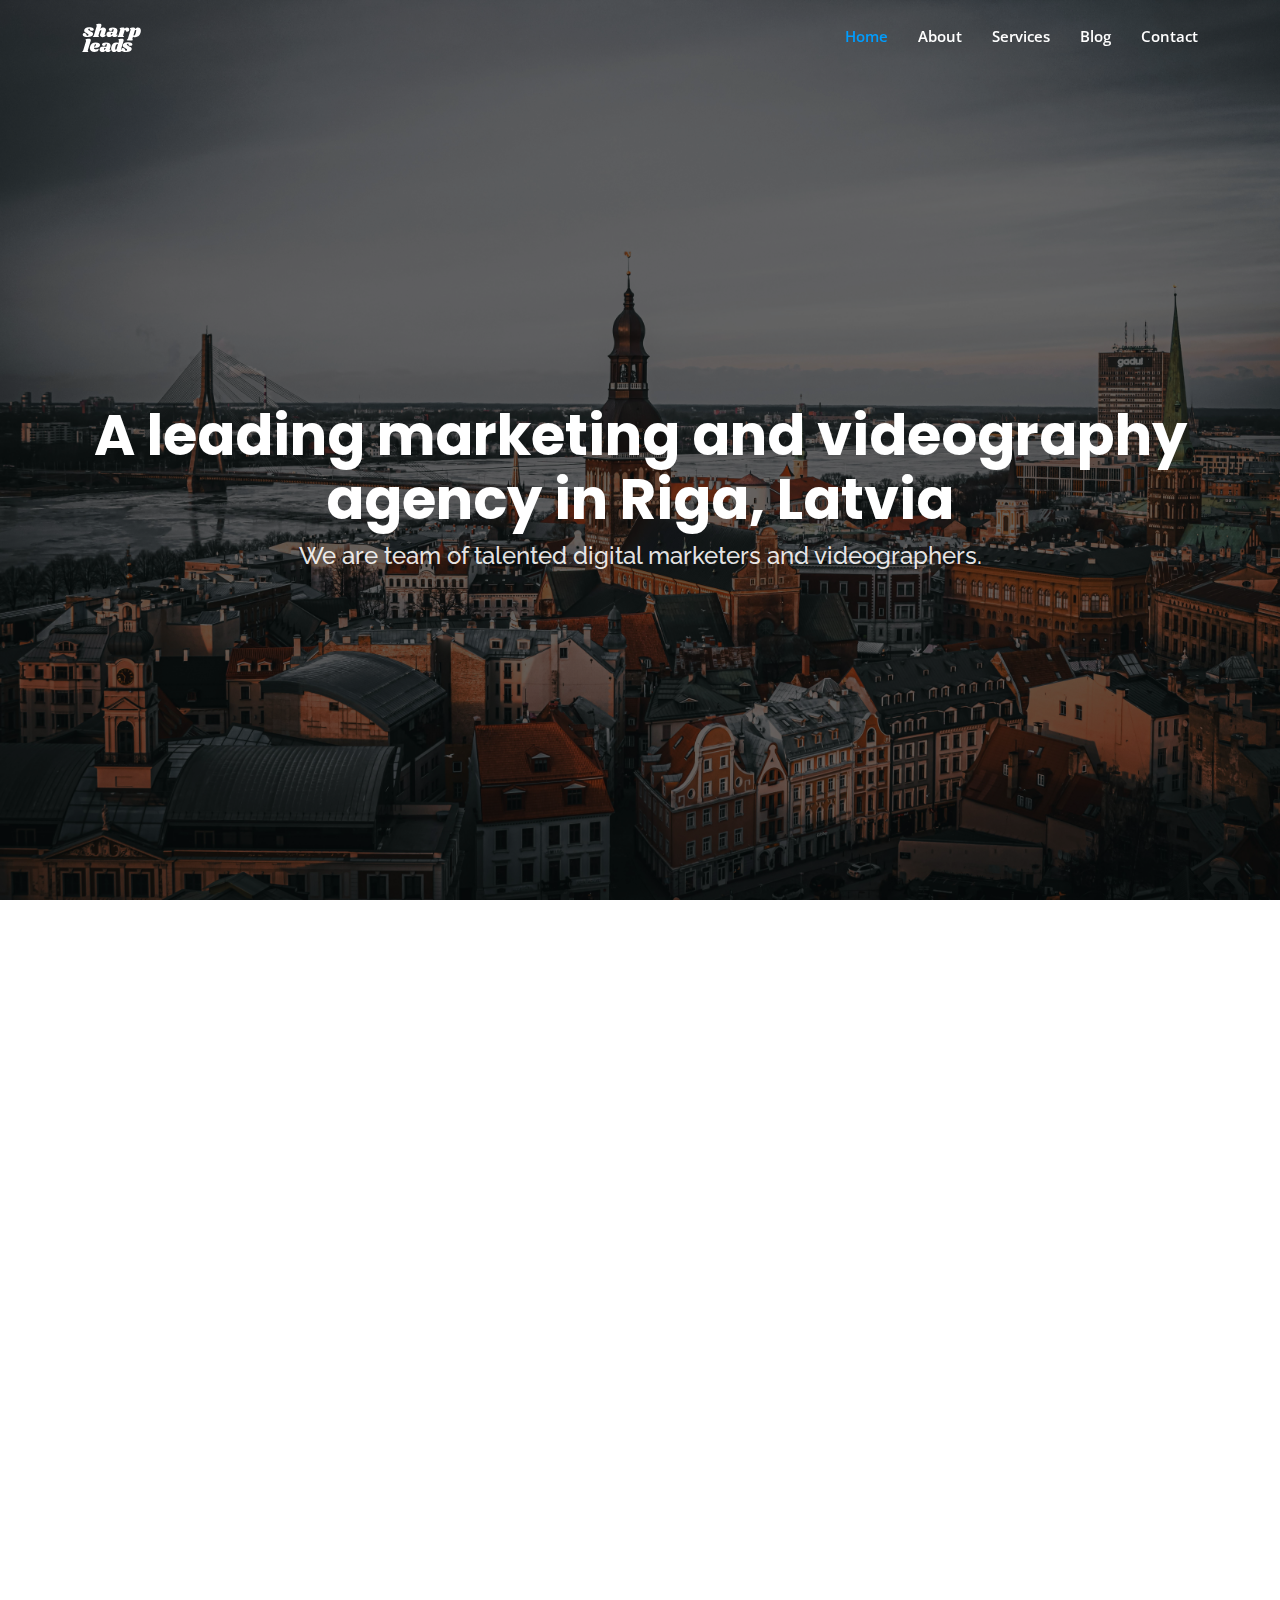
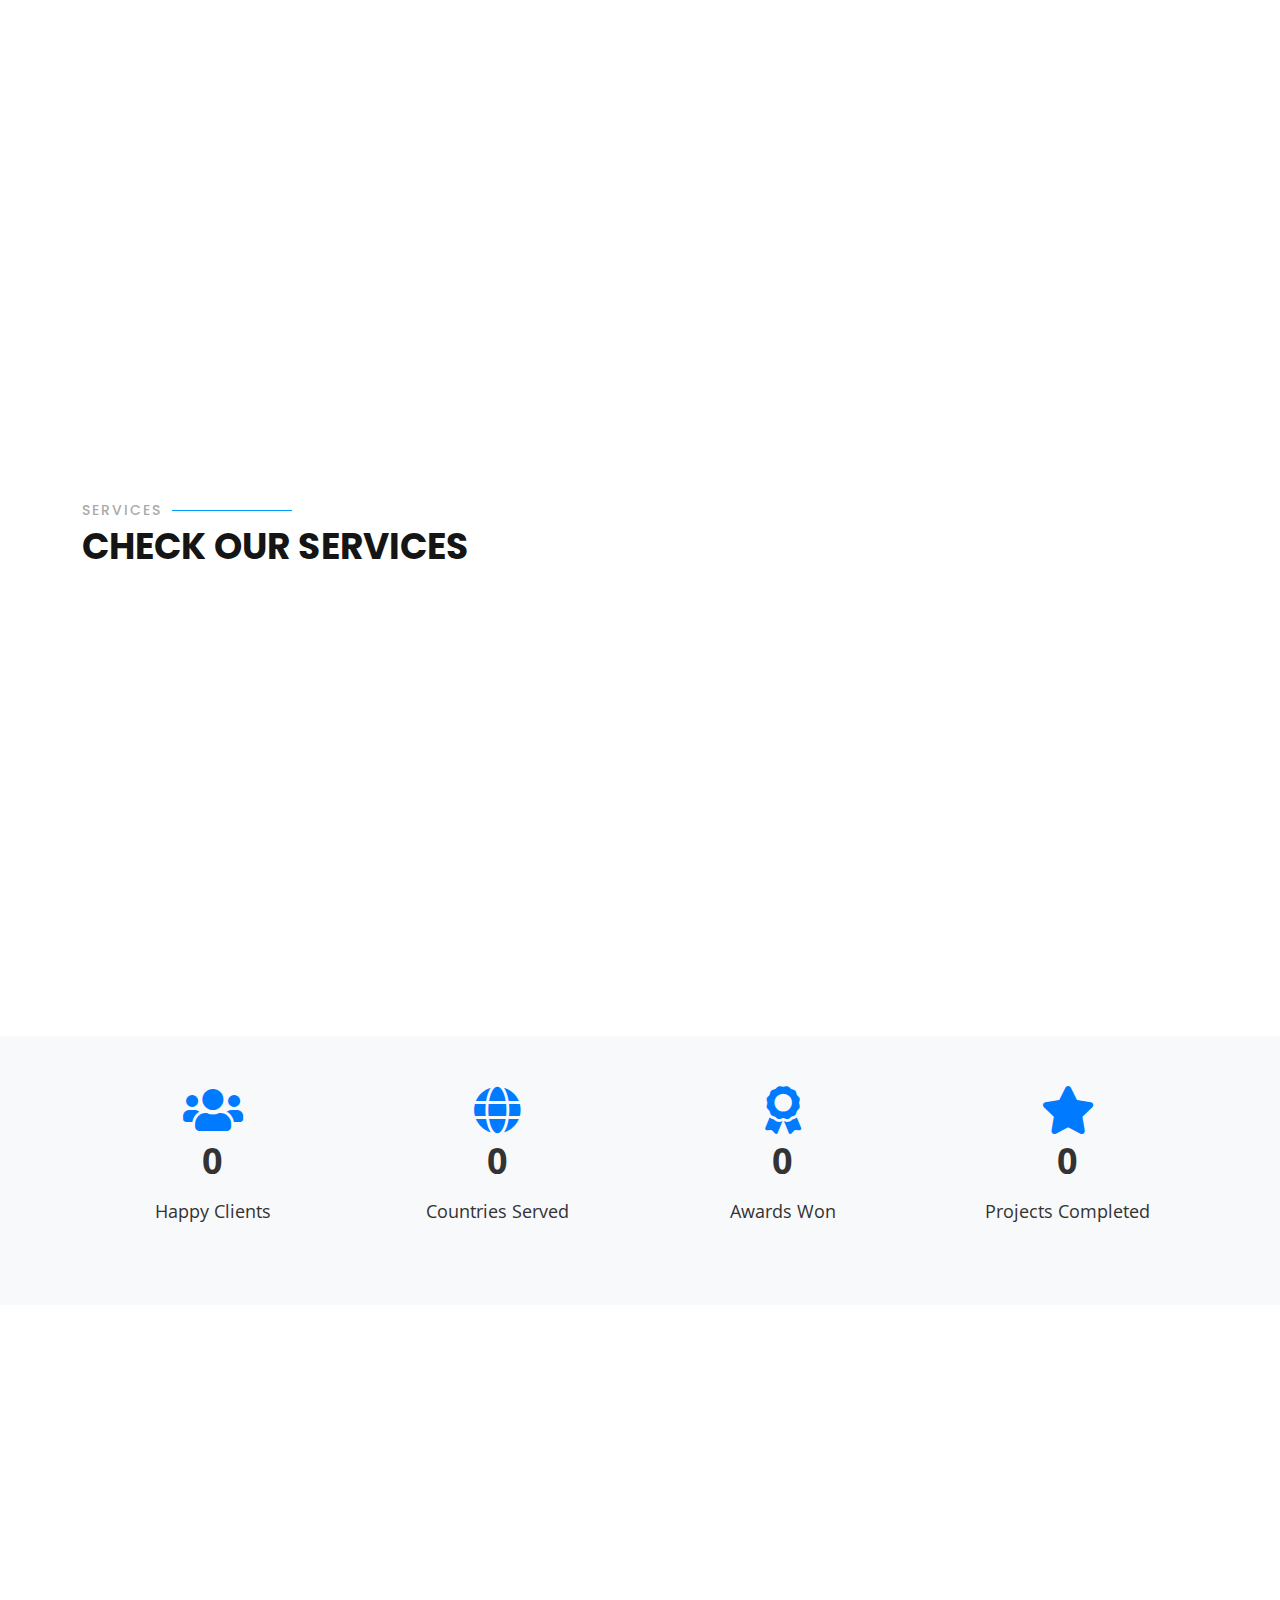
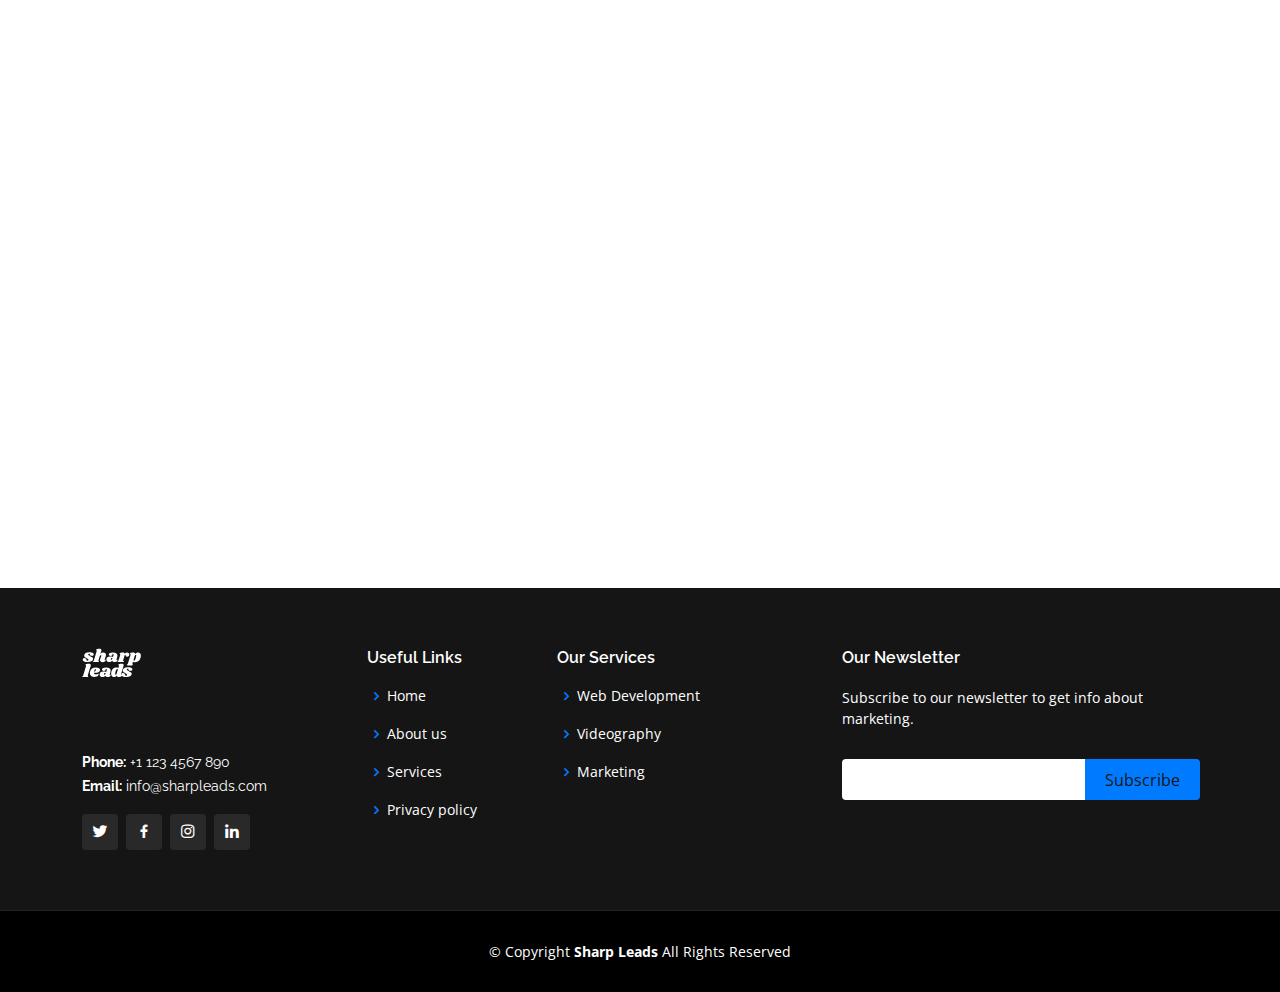
<file: index.html>
<!DOCTYPE html>
<html lang="en">

<head>
  <meta charset="utf-8">
  <meta content="width=device-width, initial-scale=1.0" name="viewport">

  <title>Sharp Leads</title>
  <meta content="" name="description">
  <meta content="" name="keywords">

  <!-- Favicons -->
  <link href="logo.svg" rel="icon">
  <link href="logo.svg" rel="apple-touch-icon">
  <link rel="stylesheet" href="https://cdnjs.cloudflare.com/ajax/libs/font-awesome/5.15.4/css/all.min.css">


  <!-- Google Fonts -->
  <link href="https://fonts.googleapis.com/css?family=Open+Sans:300,300i,400,400i,600,600i,700,700i|Raleway:300,300i,400,400i,500,500i,600,600i,700,700i|Poppins:300,300i,400,400i,500,500i,600,600i,700,700i" rel="stylesheet">

  <!-- Vendor CSS Files -->
  <link href="assets/vendor/aos/aos.css" rel="stylesheet">
  <link href="assets/vendor/bootstrap/css/bootstrap.min.css" rel="stylesheet">
  <link href="assets/vendor/bootstrap-icons/bootstrap-icons.css" rel="stylesheet">
  <link href="assets/vendor/boxicons/css/boxicons.min.css" rel="stylesheet">
  <link href="assets/vendor/glightbox/css/glightbox.min.css" rel="stylesheet">
  <link href="assets/vendor/remixicon/remixicon.css" rel="stylesheet">
  <link href="assets/vendor/swiper/swiper-bundle.min.css" rel="stylesheet">

  <!-- Template Main CSS File -->
  <link href="assets/css/style.css" rel="stylesheet">

  <!-- =======================================================
  * Template Name: Gp
  * Updated: Jan 29 2024 with Bootstrap v5.3.2
  * Template URL: https://bootstrapmade.com/gp-free-multipurpose-html-bootstrap-template/
  * Author: BootstrapMade.com
  * License: https://bootstrapmade.com/license/
  ======================================================== -->
</head>

<body>

  <!-- ======= Header ======= -->
  <header id="header" class="fixed-top ">
    <div class="container d-flex align-items-center justify-content-lg-between">

      <h1 class="logo me-auto me-lg-0"><img src="logo.svg" alt=""></h1>
      <!-- Uncomment below if you prefer to use an image logo -->
      <!-- <a href="index.html" class="logo me-auto me-lg-0"><img src="assets/img/logo.png" alt="" class="img-fluid"></a>-->

      <nav id="navbar" class="navbar order-last order-lg-0">
        <ul>
          <li><a class="nav-link scrollto active" href="#hero">Home</a></li>
          <li><a class="nav-link scrollto" href="#about">About</a></li>
          <li><a class="nav-link scrollto" href="#services">Services</a></li>
          <li><a class="nav-link scrollto " href="blog.html">Blog</a></li>
          <!-- <li><a class="nav-link scrollto" href="#team">Team</a></li> -->
          <li><a class="nav-link scrollto" href="#contact">Contact</a></li>
        </ul>
        <i class="bi bi-list mobile-nav-toggle"></i>
      </nav><!-- .navbar -->

      <!-- <a href="#about" class="get-started-btn scrollto">Get Started</a> -->

    </div>
  </header><!-- End Header -->

  <!-- ======= Hero Section ======= -->
  <section id="hero" class="d-flex align-items-center justify-content-center">
    <div class="container" data-aos="fade-up">

      <div class="row justify-content-center" data-aos="fade-up" data-aos-delay="150">
        <!-- <div class="col-xl-6 col-lg-8"> -->
          <h1>A leading marketing and videography agency in Riga, Latvia</h1>
          <h2>We are team of talented digital marketers and videographers.</h2>
        </div>
      </div>

      <!-- <div class="row gy-4 mt-5 justify-content-center" data-aos="zoom-in" data-aos-delay="250">
        <div class="col-xl-2 col-md-4">
          <div class="icon-box">
            <i class="ri-store-line"></i>
            <h3><a href="">Lorem Ipsum</a></h3>
          </div>
        </div>
        <div class="col-xl-2 col-md-4">
          <div class="icon-box">
            <i class="ri-bar-chart-box-line"></i>
            <h3><a href="">Dolor Sitema</a></h3>
          </div>
        </div>
        <div class="col-xl-2 col-md-4">
          <div class="icon-box">
            <i class="ri-calendar-todo-line"></i>
            <h3><a href="">Sedare Perspiciatis</a></h3>
          </div>
        </div>
        <div class="col-xl-2 col-md-4">
          <div class="icon-box">
            <i class="ri-paint-brush-line"></i>
            <h3><a href="">Magni Dolores</a></h3>
          </div>
        </div>
        <div class="col-xl-2 col-md-4">
          <div class="icon-box">
            <i class="ri-database-2-line"></i>
            <h3><a href="">Nemos Enimade</a></h3>
          </div>
        </div>
      </div> -->

    </div>
  </section><!-- End Hero -->

  <main id="main">

    <!-- ======= About Section ======= -->
    <section id="about" class="about">
      <div class="container" data-aos="fade-up">

        <div class="row">
          <div class="col-lg-6 order-1 order-lg-2" data-aos="fade-left" data-aos-delay="100">
            <img src="assets/img/about.jpg" class="img-fluid" alt="">
          </div>
          <div class="col-lg-6 pt-4 pt-lg-0 order-2 order-lg-1 content" data-aos="fade-right" data-aos-delay="100">
            <h3>Elevating Brands Through Creative Video Production and Strategic Marketing: Our Story at Sharp Leads.</h3>
            <p class="fst-italic">
              At Sharp Leads, we are passionate about storytelling through the art of video. As a full-service marketing and videography company, we specialize in creating compelling visual content that captivates audiences and drives results. With a team of experienced professionals, we collaborate closely with our clients to understand their unique vision and goals, crafting customized solutions that exceed expectations. 
            </p>
            <!-- <ul>
              <li><i class="ri-check-double-line"></i> Ullamco laboris nisi ut aliquip ex ea commodo consequat.</li>
              <li><i class="ri-check-double-line"></i> Duis aute irure dolor in reprehenderit in voluptate velit.</li>
              <li><i class="ri-check-double-line"></i> Ullamco laboris nisi ut aliquip ex ea commodo consequat. Duis aute irure dolor in reprehenderit in voluptate trideta storacalaperda mastiro dolore eu fugiat nulla pariatur.</li>
            </ul> -->
            <p>
              From concept development to production and post-production, we handle every aspect of the creative process with precision and creativity. Our commitment to excellence and innovation sets us apart, ensuring that every project we undertake is delivered to the highest standard. Whether you're looking to promote your brand, showcase a product, or document a special event, Sharp Leads is your trusted partner for all your videography and marketing needs.
            </p>
          </div>
        </div>

      </div>
    </section><!-- End About Section -->

    <!-- ======= Clients Section ======= -->
    <!-- <section id="clients" class="clients">
      <div class="container" data-aos="zoom-in">

        <div class="clients-slider swiper">
          <div class="swiper-wrapper align-items-center">
            <div class="swiper-slide"><img src="assets/img/clients/client-1.png" class="img-fluid" alt=""></div>
            <div class="swiper-slide"><img src="assets/img/clients/client-2.png" class="img-fluid" alt=""></div>
            <div class="swiper-slide"><img src="assets/img/clients/client-3.png" class="img-fluid" alt=""></div>
            <div class="swiper-slide"><img src="assets/img/clients/client-4.png" class="img-fluid" alt=""></div>
            <div class="swiper-slide"><img src="assets/img/clients/client-5.png" class="img-fluid" alt=""></div>
            <div class="swiper-slide"><img src="assets/img/clients/client-6.png" class="img-fluid" alt=""></div>
            <div class="swiper-slide"><img src="assets/img/clients/client-7.png" class="img-fluid" alt=""></div>
            <div class="swiper-slide"><img src="assets/img/clients/client-8.png" class="img-fluid" alt=""></div>
          </div>
          <div class="swiper-pagination"></div>
        </div>

      </div>
    </section>End Clients Section -->

    <!-- ======= Features Section ======= -->
    <section id="features" class="features">
      <div class="container" data-aos="fade-up">

        <div class="row">
          <div class="image col-lg-6" style='background-image: url("assets/img/features.jpg");' data-aos="fade-right"></div>
          <div class="col-lg-6" data-aos="fade-left" data-aos-delay="100">
            <div class="why-choose-us">
              <h3>Why Choose Us?</h3>
              <p>At Sharp Leads, we pride ourselves on delivering exceptional results and exceeding our clients' expectations. Here are a few reasons why you should choose us:</p>
              <div class="icon-box" data-aos="zoom-in" data-aos-delay="150">
                  <i class="bx bx-badge-check"></i>
                  <h4>Creative Excellence</h4>
                  <p>Our team of talented professionals is dedicated to delivering creative excellence in every project we undertake.</p>
              </div>
              <div class="icon-box" data-aos="zoom-in" data-aos-delay="150">
                  <i class="bx bx-line-chart"></i>
                  <h4>Strategic Approach</h4>
                  <p>We take a strategic approach to every project, ensuring that our solutions are tailored to meet your specific goals and objectives.</p>
              </div>
              <div class="icon-box" data-aos="zoom-in" data-aos-delay="150">
                  <i class="bx bx-video-plus"></i>
                  <h4>High-Quality Content</h4>
                  <p>We are committed to delivering high-quality content that engages your audience and drives results for your business.</p>
              </div>
              <div class="icon-box" data-aos="zoom-in" data-aos-delay="150">
                  <i class="bx bx-time-five"></i>
                  <h4>Reliable Service</h4>
                  <p>You can rely on us to deliver on time and on budget, with a focus on exceeding your expectations every step of the way.</p>
              </div>
          </div>
          
        </div>

      </div>
    </section><!-- End Features Section -->

    <!-- ======= Services Section ======= -->
    <section id="services" class="services">
      <div class="container">

        <div class="section-title">
          <h2>Services</h2>
          <p>Check our Services</p>
        </div>

        <div class="row">
          <div class="col-lg-4 col-md-6 d-flex align-items-stretch" data-aos="zoom-in" data-aos-delay="100">
            <div class="icon-box">
              <div class="icon"><i class="bi bi-megaphone"></i></div>
              <h4><a href="">Marketing</a></h4>
              <p>We offer comprehensive marketing solutions to help your brand stand out and reach its full potential.</p>
            </div>
          </div>
        
          <div class="col-lg-4 col-md-6 d-flex align-items-stretch mt-4 mt-md-0" data-aos="zoom-in" data-aos-delay="200">
            <div class="icon-box">
              <div class="icon"><i class="bx bx-camera"></i></div>
              <h4><a href="">Videography</a></h4>
              <p>Our videography services are designed to capture your story and showcase it in a visually compelling way.</p>
            </div>
          </div>
        
          <div class="col-lg-4 col-md-6 d-flex align-items-stretch mt-4 mt-lg-0" data-aos="zoom-in" data-aos-delay="300">
            <div class="icon-box">
              <div class="icon"><i class="bx bx-code-alt"></i></div>
              <h4><a href="">Web Development</a></h4>
              <p>Our web development services are tailored to create engaging and functional websites that drive results.</p>
            </div>
          </div>
        </div>
        
      </div>
    </section><!-- End Services Section -->

    <!-- ======= Cta Section ======= -->
    <!-- <section id="cta" class="cta">
      <div class="container" data-aos="zoom-in">

        <div class="text-center">
          <h3>Call To Action</h3>
          <p> Duis aute irure dolor in reprehenderit in voluptate velit esse cillum dolore eu fugiat nulla pariatur. Excepteur sint occaecat cupidatat non proident, sunt in culpa qui officia deserunt mollit anim id est laborum.</p>
          <a class="cta-btn" href="#">Call To Action</a>
        </div>

      </div>
    </section>End Cta Section -->

    <!-- ======= Portfolio Section ======= -->
    <!-- <section id="portfolio" class="portfolio">
      <div class="container" data-aos="fade-up">

        <div class="section-title">
          <h2>Portfolio</h2>
          <p>Check our Portfolio</p>
        </div>

        <div class="row" data-aos="fade-up" data-aos-delay="100">
          <div class="col-lg-12 d-flex justify-content-center">
            <ul id="portfolio-flters">
              <li data-filter="*" class="filter-active">All</li>
              <li data-filter=".filter-app">App</li>
              <li data-filter=".filter-card">Card</li>
              <li data-filter=".filter-web">Web</li>
            </ul>
          </div>
        </div>

        <div class="row portfolio-container" data-aos="fade-up" data-aos-delay="200">

          <div class="col-lg-4 col-md-6 portfolio-item filter-app">
            <div class="portfolio-wrap">
              <img src="assets/img/portfolio/portfolio-1.jpg" class="img-fluid" alt="">
              <div class="portfolio-info">
                <h4>App 1</h4>
                <p>App</p>
                <div class="portfolio-links">
                  <a href="assets/img/portfolio/portfolio-1.jpg" data-gallery="portfolioGallery" class="portfolio-lightbox" title="App 1"><i class="bx bx-plus"></i></a>
                  <a href="portfolio-details.html" title="More Details"><i class="bx bx-link"></i></a>
                </div>
              </div>
            </div>
          </div>

          <div class="col-lg-4 col-md-6 portfolio-item filter-web">
            <div class="portfolio-wrap">
              <img src="assets/img/portfolio/portfolio-2.jpg" class="img-fluid" alt="">
              <div class="portfolio-info">
                <h4>Web 3</h4>
                <p>Web</p>
                <div class="portfolio-links">
                  <a href="assets/img/portfolio/portfolio-2.jpg" data-gallery="portfolioGallery" class="portfolio-lightbox" title="Web 3"><i class="bx bx-plus"></i></a>
                  <a href="portfolio-details.html" title="More Details"><i class="bx bx-link"></i></a>
                </div>
              </div>
            </div>
          </div>

          <div class="col-lg-4 col-md-6 portfolio-item filter-app">
            <div class="portfolio-wrap">
              <img src="assets/img/portfolio/portfolio-3.jpg" class="img-fluid" alt="">
              <div class="portfolio-info">
                <h4>App 2</h4>
                <p>App</p>
                <div class="portfolio-links">
                  <a href="assets/img/portfolio/portfolio-3.jpg" data-gallery="portfolioGallery" class="portfolio-lightbox" title="App 2"><i class="bx bx-plus"></i></a>
                  <a href="portfolio-details.html" title="More Details"><i class="bx bx-link"></i></a>
                </div>
              </div>
            </div>
          </div>

          <div class="col-lg-4 col-md-6 portfolio-item filter-card">
            <div class="portfolio-wrap">
              <img src="assets/img/portfolio/portfolio-4.jpg" class="img-fluid" alt="">
              <div class="portfolio-info">
                <h4>Card 2</h4>
                <p>Card</p>
                <div class="portfolio-links">
                  <a href="assets/img/portfolio/portfolio-4.jpg" data-gallery="portfolioGallery" class="portfolio-lightbox" title="Card 2"><i class="bx bx-plus"></i></a>
                  <a href="portfolio-details.html" title="More Details"><i class="bx bx-link"></i></a>
                </div>
              </div>
            </div>
          </div>

          <div class="col-lg-4 col-md-6 portfolio-item filter-web">
            <div class="portfolio-wrap">
              <img src="assets/img/portfolio/portfolio-5.jpg" class="img-fluid" alt="">
              <div class="portfolio-info">
                <h4>Web 2</h4>
                <p>Web</p>
                <div class="portfolio-links">
                  <a href="assets/img/portfolio/portfolio-5.jpg" data-gallery="portfolioGallery" class="portfolio-lightbox" title="Web 2"><i class="bx bx-plus"></i></a>
                  <a href="portfolio-details.html" title="More Details"><i class="bx bx-link"></i></a>
                </div>
              </div>
            </div>
          </div>

          <div class="col-lg-4 col-md-6 portfolio-item filter-app">
            <div class="portfolio-wrap">
              <img src="assets/img/portfolio/portfolio-6.jpg" class="img-fluid" alt="">
              <div class="portfolio-info">
                <h4>App 3</h4>
                <p>App</p>
                <div class="portfolio-links">
                  <a href="assets/img/portfolio/portfolio-6.jpg" data-gallery="portfolioGallery" class="portfolio-lightbox" title="App 3"><i class="bx bx-plus"></i></a>
                  <a href="portfolio-details.html" title="More Details"><i class="bx bx-link"></i></a>
                </div>
              </div>
            </div>
          </div>

          <div class="col-lg-4 col-md-6 portfolio-item filter-card">
            <div class="portfolio-wrap">
              <img src="assets/img/portfolio/portfolio-7.jpg" class="img-fluid" alt="">
              <div class="portfolio-info">
                <h4>Card 1</h4>
                <p>Card</p>
                <div class="portfolio-links">
                  <a href="assets/img/portfolio/portfolio-7.jpg" data-gallery="portfolioGallery" class="portfolio-lightbox" title="Card 1"><i class="bx bx-plus"></i></a>
                  <a href="portfolio-details.html" title="More Details"><i class="bx bx-link"></i></a>
                </div>
              </div>
            </div>
          </div>

          <div class="col-lg-4 col-md-6 portfolio-item filter-card">
            <div class="portfolio-wrap">
              <img src="assets/img/portfolio/portfolio-8.jpg" class="img-fluid" alt="">
              <div class="portfolio-info">
                <h4>Card 3</h4>
                <p>Card</p>
                <div class="portfolio-links">
                  <a href="assets/img/portfolio/portfolio-8.jpg" data-gallery="portfolioGallery" class="portfolio-lightbox" title="Card 3"><i class="bx bx-plus"></i></a>
                  <a href="portfolio-details.html" title="More Details"><i class="bx bx-link"></i></a>
                </div>
              </div>
            </div>
          </div>

          <div class="col-lg-4 col-md-6 portfolio-item filter-web">
            <div class="portfolio-wrap">
              <img src="assets/img/portfolio/portfolio-9.jpg" class="img-fluid" alt="">
              <div class="portfolio-info">
                <h4>Web 3</h4>
                <p>Web</p>
                <div class="portfolio-links">
                  <a href="assets/img/portfolio/portfolio-9.jpg" data-gallery="portfolioGallery" class="portfolio-lightbox" title="Web 3"><i class="bx bx-plus"></i></a>
                  <a href="portfolio-details.html" title="More Details"><i class="bx bx-link"></i></a>
                </div>
              </div>
            </div>
          </div>

        </div>

      </div>
    </section>End Portfolio Section -->

    <!-- ======= Counts Section ======= -->
    <section id="count" class="count-section">
      <div class="container">
        <div class="row">
          <div class="col-md-3 col-sm-6">
            <div class="count-box">
              <i class="fas fa-users"></i>
              <span class="count-number" data-to="1000" data-speed="1500">0</span>
              <p class="count-text">Happy Clients</p>
            </div>
          </div>
          <div class="col-md-3 col-sm-6">
            <div class="count-box">
              <i class="fas fa-globe"></i>
              <span class="count-number" data-to="50" data-speed="1500">0</span>
              <p class="count-text">Countries Served</p>
            </div>
          </div>
          <div class="col-md-3 col-sm-6">
            <div class="count-box">
              <i class="fas fa-award"></i>
              <span class="count-number" data-to="25" data-speed="1500">0</span>
              <p class="count-text">Awards Won</p>
            </div>
          </div>
          <div class="col-md-3 col-sm-6">
            <div class="count-box">
              <i class="fas fa-star"></i>
              <span class="count-number" data-to="500" data-speed="1500">0</span>
              <p class="count-text">Projects Completed</p>
            </div>
          </div>
        </div>
      </div>
    </section>
    
    
    <!-- End Counts Section -->

    <!-- ======= Testimonials Section ======= -->
   

    <!-- ======= Team Section ======= -->
    <!-- <section id="team" class="team">
      <div class="container" data-aos="fade-up">

        <div class="section-title">
          <h2>Team</h2>
          <p>Check our Team</p>
        </div>

        <div class="row">

          <div class="col-lg-3 col-md-6 d-flex align-items-stretch">
            <div class="member" data-aos="fade-up" data-aos-delay="100">
              <div class="member-img">
                <img src="assets/img/team/team-1.jpg" class="img-fluid" alt="">
                <div class="social">
                  <a href=""><i class="bi bi-twitter"></i></a>
                  <a href=""><i class="bi bi-facebook"></i></a>
                  <a href=""><i class="bi bi-instagram"></i></a>
                  <a href=""><i class="bi bi-linkedin"></i></a>
                </div>
              </div>
              <div class="member-info">
                <h4>Walter White</h4>
                <span>Chief Executive Officer</span>
              </div>
            </div>
          </div>

          <div class="col-lg-3 col-md-6 d-flex align-items-stretch">
            <div class="member" data-aos="fade-up" data-aos-delay="200">
              <div class="member-img">
                <img src="assets/img/team/team-2.jpg" class="img-fluid" alt="">
                <div class="social">
                  <a href=""><i class="bi bi-twitter"></i></a>
                  <a href=""><i class="bi bi-facebook"></i></a>
                  <a href=""><i class="bi bi-instagram"></i></a>
                  <a href=""><i class="bi bi-linkedin"></i></a>
                </div>
              </div>
              <div class="member-info">
                <h4>Sarah Jhonson</h4>
                <span>Product Manager</span>
              </div>
            </div>
          </div>

          <div class="col-lg-3 col-md-6 d-flex align-items-stretch">
            <div class="member" data-aos="fade-up" data-aos-delay="300">
              <div class="member-img">
                <img src="assets/img/team/team-3.jpg" class="img-fluid" alt="">
                <div class="social">
                  <a href=""><i class="bi bi-twitter"></i></a>
                  <a href=""><i class="bi bi-facebook"></i></a>
                  <a href=""><i class="bi bi-instagram"></i></a>
                  <a href=""><i class="bi bi-linkedin"></i></a>
                </div>
              </div>
              <div class="member-info">
                <h4>William Anderson</h4>
                <span>CTO</span>
              </div>
            </div>
          </div>

          <div class="col-lg-3 col-md-6 d-flex align-items-stretch">
            <div class="member" data-aos="fade-up" data-aos-delay="400">
              <div class="member-img">
                <img src="assets/img/team/team-4.jpg" class="img-fluid" alt="">
                <div class="social">
                  <a href=""><i class="bi bi-twitter"></i></a>
                  <a href=""><i class="bi bi-facebook"></i></a>
                  <a href=""><i class="bi bi-instagram"></i></a>
                  <a href=""><i class="bi bi-linkedin"></i></a>
                </div>
              </div>
              <div class="member-info">
                <h4>Amanda Jepson</h4>
                <span>Accountant</span>
              </div>
            </div>
          </div>

        </div>

      </div>
    </section> -->
    
    <!-- End Team Section -->

    <!-- ======= Contact Section ======= -->
    <section id="contact" class="contact">
      <div class="container" data-aos="fade-up">

        <div class="section-title">
          <h2>Contact</h2>
          <p>Contact Us</p>
        </div>

        <div>

          <iframe style="border:0; width: 100%; height: 270px;" src="https://www.google.com/maps/embed?pb=!1m18!1m12!1m3!1d278356.9123405145!2d23.79943294168658!3d56.97169848402625!2m3!1f0!2f0!3f0!3m2!1i1024!2i768!4f13.1!3m3!1m2!1s0x46eecfb0e5073ded%3A0x400cfcd68f2fe30!2sRiga%2C%20Latvia!5e0!3m2!1sen!2snp!4v1709719827304!5m2!1sen!2snp" frameborder="0" allowfullscreen></iframe>
        </div>

        <div class="row mt-5">

          <div class="col-lg-4">
            <div class="info">
              <div class="address">
                <!-- <i class="bi bi-geo-alt"></i>
                <h4>Location:</h4>
                <p>A108 Adam Street, New York, NY 535022</p> -->
              </div>

              <div class="email">
                <i class="fas fa-envelope"></i>
                <h4>Email:</h4>
                <p>info@example.com</p>
              </div>

              <div class="phone">
                <i class="fas fa-phone"></i>
                <h4>Call:</h4>
                <p>+1 5589 55488 55s</p>
              </div>

            </div>

          </div>

          <div class="col-lg-8 mt-5 mt-lg-0">

            <form action="forms/contact.php" method="post" role="form" class="php-email-form">
              <div class="row">
                <div class="col-md-6 form-group">
                  <input type="text" name="name" class="form-control" id="name" placeholder="Your Name" required>
                </div>
                <div class="col-md-6 form-group mt-3 mt-md-0">
                  <input type="email" class="form-control" name="email" id="email" placeholder="Your Email" required>
                </div>
              </div>
              <div class="form-group mt-3">
                <input type="text" class="form-control" name="subject" id="subject" placeholder="Subject" required>
              </div>
              <div class="form-group mt-3">
                <textarea class="form-control" name="message" rows="5" placeholder="Message" required></textarea>
              </div>
              <div class="my-3">
                <div class="loading">Loading</div>
                <div class="error-message"></div>
                <div class="sent-message">Your message has been sent. Thank you!</div>
              </div>
              <div class="text-center"><button type="submit">Send Message</button></div>
            </form>

          </div>

        </div>

      </div>
    </section><!-- End Contact Section -->

  </main><!-- End #main -->

  <!-- ======= Footer ======= -->
  <footer id="footer">
    <div class="footer-top">
      <div class="container">
        <div class="row">

          <div class="col-lg-3 col-md-6">
            <div class="footer-info">
              <img src="logo.svg" alt="">
              <p>
                <br>
              <br><br>
                <strong>Phone:</strong> +1 123 4567 890<br>
                <strong>Email:</strong> info@sharpleads.com<br>
              </p>
              <div class="social-links mt-3">
                <a href="#" class="twitter"><i class="bx bxl-twitter"></i></a>
                <a href="#" class="facebook"><i class="bx bxl-facebook"></i></a>
                <a href="#" class="instagram"><i class="bx bxl-instagram"></i></a>
                <a href="#" class="linkedin"><i class="bx bxl-linkedin"></i></a>
              </div>
            </div>
          </div>

          <div class="col-lg-2 col-md-6 footer-links">
            <h4>Useful Links</h4>
            <ul>
              <li><i class="bx bx-chevron-right"></i> <a href="#">Home</a></li>
              <li><i class="bx bx-chevron-right"></i> <a href="#">About us</a></li>
              <li><i class="bx bx-chevron-right"></i> <a href="#">Services</a></li>
              <li><i class="bx bx-chevron-right"></i> <a href="#">Privacy policy</a></li>
            </ul>
          </div>

          <div class="col-lg-3 col-md-6 footer-links">
            <h4>Our Services</h4>
            <ul>
              <li><i class="bx bx-chevron-right"></i> <a href="#">Web Development</a></li>
              <li><i class="bx bx-chevron-right"></i> <a href="#">Videography</a></li>
              <li><i class="bx bx-chevron-right"></i> <a href="#">Marketing</a></li>
            </ul>
          </div>

          <div class="col-lg-4 col-md-6 footer-newsletter">
            <h4>Our Newsletter</h4>
            <p>Subscribe to our newsletter to get info about marketing.</p>
            <form action="" method="post">
              <input type="email" name="email"><input type="submit" value="Subscribe">
            </form>

          </div>

        </div>
      </div>
    </div>

    <div class="container">
      <div class="copyright">
        &copy; Copyright <strong><span>Sharp Leads</span></strong> All Rights Reserved
      </div>
     
    </div>
  </footer><!-- End Footer -->

  <div id="preloader"></div>
  <!-- <a href="#" class="back-to-top d-flex align-items-center justify-content-center"><i class="bi bi-arrow-up-short"></i></a> -->

  <!-- Vendor JS Files -->
  <script src="assets/vendor/purecounter/purecounter_vanilla.js"></script>
  <script src="assets/vendor/aos/aos.js"></script>
  <script src="assets/vendor/bootstrap/js/bootstrap.bundle.min.js"></script>
  <script src="assets/vendor/glightbox/js/glightbox.min.js"></script>
  <script src="assets/vendor/isotope-layout/isotope.pkgd.min.js"></script>
  <script src="assets/vendor/swiper/swiper-bundle.min.js"></script>
  <script src="assets/vendor/php-email-form/validate.js"></script>

  <!-- Template Main JS File -->
  <script src="assets/js/main.js"></script>

</body>

</html>
</file>
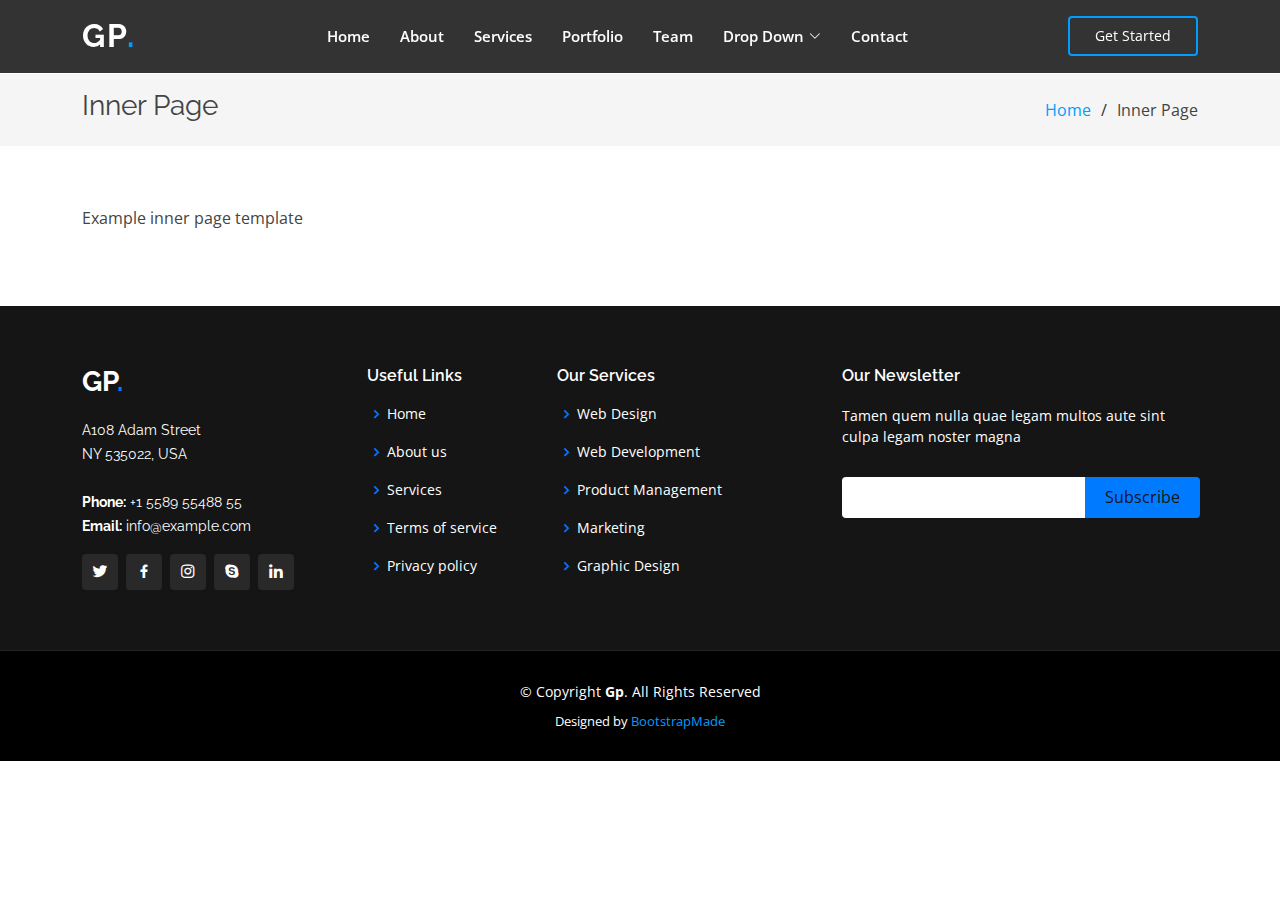
<file: inner-page.html>
<!DOCTYPE html>
<html lang="en">

<head>
  <meta charset="utf-8">
  <meta content="width=device-width, initial-scale=1.0" name="viewport">

  <title>Inner Page - Gp Bootstrap Template</title>
  <meta content="" name="description">
  <meta content="" name="keywords">

  <!-- Favicons -->
  <link href="assets/img/favicon.png" rel="icon">
  <link href="assets/img/apple-touch-icon.png" rel="apple-touch-icon">

  <!-- Google Fonts -->
  <link href="https://fonts.googleapis.com/css?family=Open+Sans:300,300i,400,400i,600,600i,700,700i|Raleway:300,300i,400,400i,500,500i,600,600i,700,700i|Poppins:300,300i,400,400i,500,500i,600,600i,700,700i" rel="stylesheet">

  <!-- Vendor CSS Files -->
  <link href="assets/vendor/aos/aos.css" rel="stylesheet">
  <link href="assets/vendor/bootstrap/css/bootstrap.min.css" rel="stylesheet">
  <link href="assets/vendor/bootstrap-icons/bootstrap-icons.css" rel="stylesheet">
  <link href="assets/vendor/boxicons/css/boxicons.min.css" rel="stylesheet">
  <link href="assets/vendor/glightbox/css/glightbox.min.css" rel="stylesheet">
  <link href="assets/vendor/remixicon/remixicon.css" rel="stylesheet">
  <link href="assets/vendor/swiper/swiper-bundle.min.css" rel="stylesheet">

  <!-- Template Main CSS File -->
  <link href="assets/css/style.css" rel="stylesheet">

  <!-- =======================================================
  * Template Name: Gp
  * Updated: Jan 29 2024 with Bootstrap v5.3.2
  * Template URL: https://bootstrapmade.com/gp-free-multipurpose-html-bootstrap-template/
  * Author: BootstrapMade.com
  * License: https://bootstrapmade.com/license/
  ======================================================== -->
</head>

<body>

  <!-- ======= Header ======= -->
  <header id="header" class="fixed-top header-inner-pages">
    <div class="container d-flex align-items-center justify-content-lg-between">

      <h1 class="logo me-auto me-lg-0"><a href="index.html">Gp<span>.</span></a></h1>
      <!-- Uncomment below if you prefer to use an image logo -->
      <!-- <a href="index.html" class="logo me-auto me-lg-0"><img src="assets/img/logo.png" alt="" class="img-fluid"></a>-->

      <nav id="navbar" class="navbar order-last order-lg-0">
        <ul>
          <li><a class="nav-link scrollto " href="#hero">Home</a></li>
          <li><a class="nav-link scrollto" href="#about">About</a></li>
          <li><a class="nav-link scrollto" href="#services">Services</a></li>
          <li><a class="nav-link scrollto " href="#portfolio">Portfolio</a></li>
          <li><a class="nav-link scrollto" href="#team">Team</a></li>
          <li class="dropdown"><a href="#"><span>Drop Down</span> <i class="bi bi-chevron-down"></i></a>
            <ul>
              <li><a href="#">Drop Down 1</a></li>
              <li class="dropdown"><a href="#"><span>Deep Drop Down</span> <i class="bi bi-chevron-right"></i></a>
                <ul>
                  <li><a href="#">Deep Drop Down 1</a></li>
                  <li><a href="#">Deep Drop Down 2</a></li>
                  <li><a href="#">Deep Drop Down 3</a></li>
                  <li><a href="#">Deep Drop Down 4</a></li>
                  <li><a href="#">Deep Drop Down 5</a></li>
                </ul>
              </li>
              <li><a href="#">Drop Down 2</a></li>
              <li><a href="#">Drop Down 3</a></li>
              <li><a href="#">Drop Down 4</a></li>
            </ul>
          </li>
          <li><a class="nav-link scrollto" href="#contact">Contact</a></li>
        </ul>
        <i class="bi bi-list mobile-nav-toggle"></i>
      </nav><!-- .navbar -->

      <a href="#about" class="get-started-btn scrollto">Get Started</a>

    </div>
  </header><!-- End Header -->

  <main id="main">

    <!-- ======= Breadcrumbs ======= -->
    <section class="breadcrumbs">
      <div class="container">

        <div class="d-flex justify-content-between align-items-center">
          <h2>Inner Page</h2>
          <ol>
            <li><a href="index.html">Home</a></li>
            <li>Inner Page</li>
          </ol>
        </div>

      </div>
    </section><!-- End Breadcrumbs -->

    <section class="inner-page">
      <div class="container">
        <p>
          Example inner page template
        </p>
      </div>
    </section>

  </main><!-- End #main -->

  <!-- ======= Footer ======= -->
  <footer id="footer">
    <div class="footer-top">
      <div class="container">
        <div class="row">

          <div class="col-lg-3 col-md-6">
            <div class="footer-info">
              <h3>Gp<span>.</span></h3>
              <p>
                A108 Adam Street <br>
                NY 535022, USA<br><br>
                <strong>Phone:</strong> +1 5589 55488 55<br>
                <strong>Email:</strong> info@example.com<br>
              </p>
              <div class="social-links mt-3">
                <a href="#" class="twitter"><i class="bx bxl-twitter"></i></a>
                <a href="#" class="facebook"><i class="bx bxl-facebook"></i></a>
                <a href="#" class="instagram"><i class="bx bxl-instagram"></i></a>
                <a href="#" class="google-plus"><i class="bx bxl-skype"></i></a>
                <a href="#" class="linkedin"><i class="bx bxl-linkedin"></i></a>
              </div>
            </div>
          </div>

          <div class="col-lg-2 col-md-6 footer-links">
            <h4>Useful Links</h4>
            <ul>
              <li><i class="bx bx-chevron-right"></i> <a href="#">Home</a></li>
              <li><i class="bx bx-chevron-right"></i> <a href="#">About us</a></li>
              <li><i class="bx bx-chevron-right"></i> <a href="#">Services</a></li>
              <li><i class="bx bx-chevron-right"></i> <a href="#">Terms of service</a></li>
              <li><i class="bx bx-chevron-right"></i> <a href="#">Privacy policy</a></li>
            </ul>
          </div>

          <div class="col-lg-3 col-md-6 footer-links">
            <h4>Our Services</h4>
            <ul>
              <li><i class="bx bx-chevron-right"></i> <a href="#">Web Design</a></li>
              <li><i class="bx bx-chevron-right"></i> <a href="#">Web Development</a></li>
              <li><i class="bx bx-chevron-right"></i> <a href="#">Product Management</a></li>
              <li><i class="bx bx-chevron-right"></i> <a href="#">Marketing</a></li>
              <li><i class="bx bx-chevron-right"></i> <a href="#">Graphic Design</a></li>
            </ul>
          </div>

          <div class="col-lg-4 col-md-6 footer-newsletter">
            <h4>Our Newsletter</h4>
            <p>Tamen quem nulla quae legam multos aute sint culpa legam noster magna</p>
            <form action="" method="post">
              <input type="email" name="email"><input type="submit" value="Subscribe">
            </form>

          </div>

        </div>
      </div>
    </div>

    <div class="container">
      <div class="copyright">
        &copy; Copyright <strong><span>Gp</span></strong>. All Rights Reserved
      </div>
      <div class="credits">
        <!-- All the links in the footer should remain intact. -->
        <!-- You can delete the links only if you purchased the pro version. -->
        <!-- Licensing information: https://bootstrapmade.com/license/ -->
        <!-- Purchase the pro version with working PHP/AJAX contact form: https://bootstrapmade.com/gp-free-multipurpose-html-bootstrap-template/ -->
        Designed by <a href="https://bootstrapmade.com/">BootstrapMade</a>
      </div>
    </div>
  </footer><!-- End Footer -->

  <div id="preloader"></div>
  <a href="#" class="back-to-top d-flex align-items-center justify-content-center"><i class="bi bi-arrow-up-short"></i></a>

  <!-- Vendor JS Files -->
  <script src="assets/vendor/purecounter/purecounter_vanilla.js"></script>
  <script src="assets/vendor/aos/aos.js"></script>
  <script src="assets/vendor/bootstrap/js/bootstrap.bundle.min.js"></script>
  <script src="assets/vendor/glightbox/js/glightbox.min.js"></script>
  <script src="assets/vendor/isotope-layout/isotope.pkgd.min.js"></script>
  <script src="assets/vendor/swiper/swiper-bundle.min.js"></script>
  <script src="assets/vendor/php-email-form/validate.js"></script>

  <!-- Template Main JS File -->
  <script src="assets/js/main.js"></script>

</body>

</html>
</file>
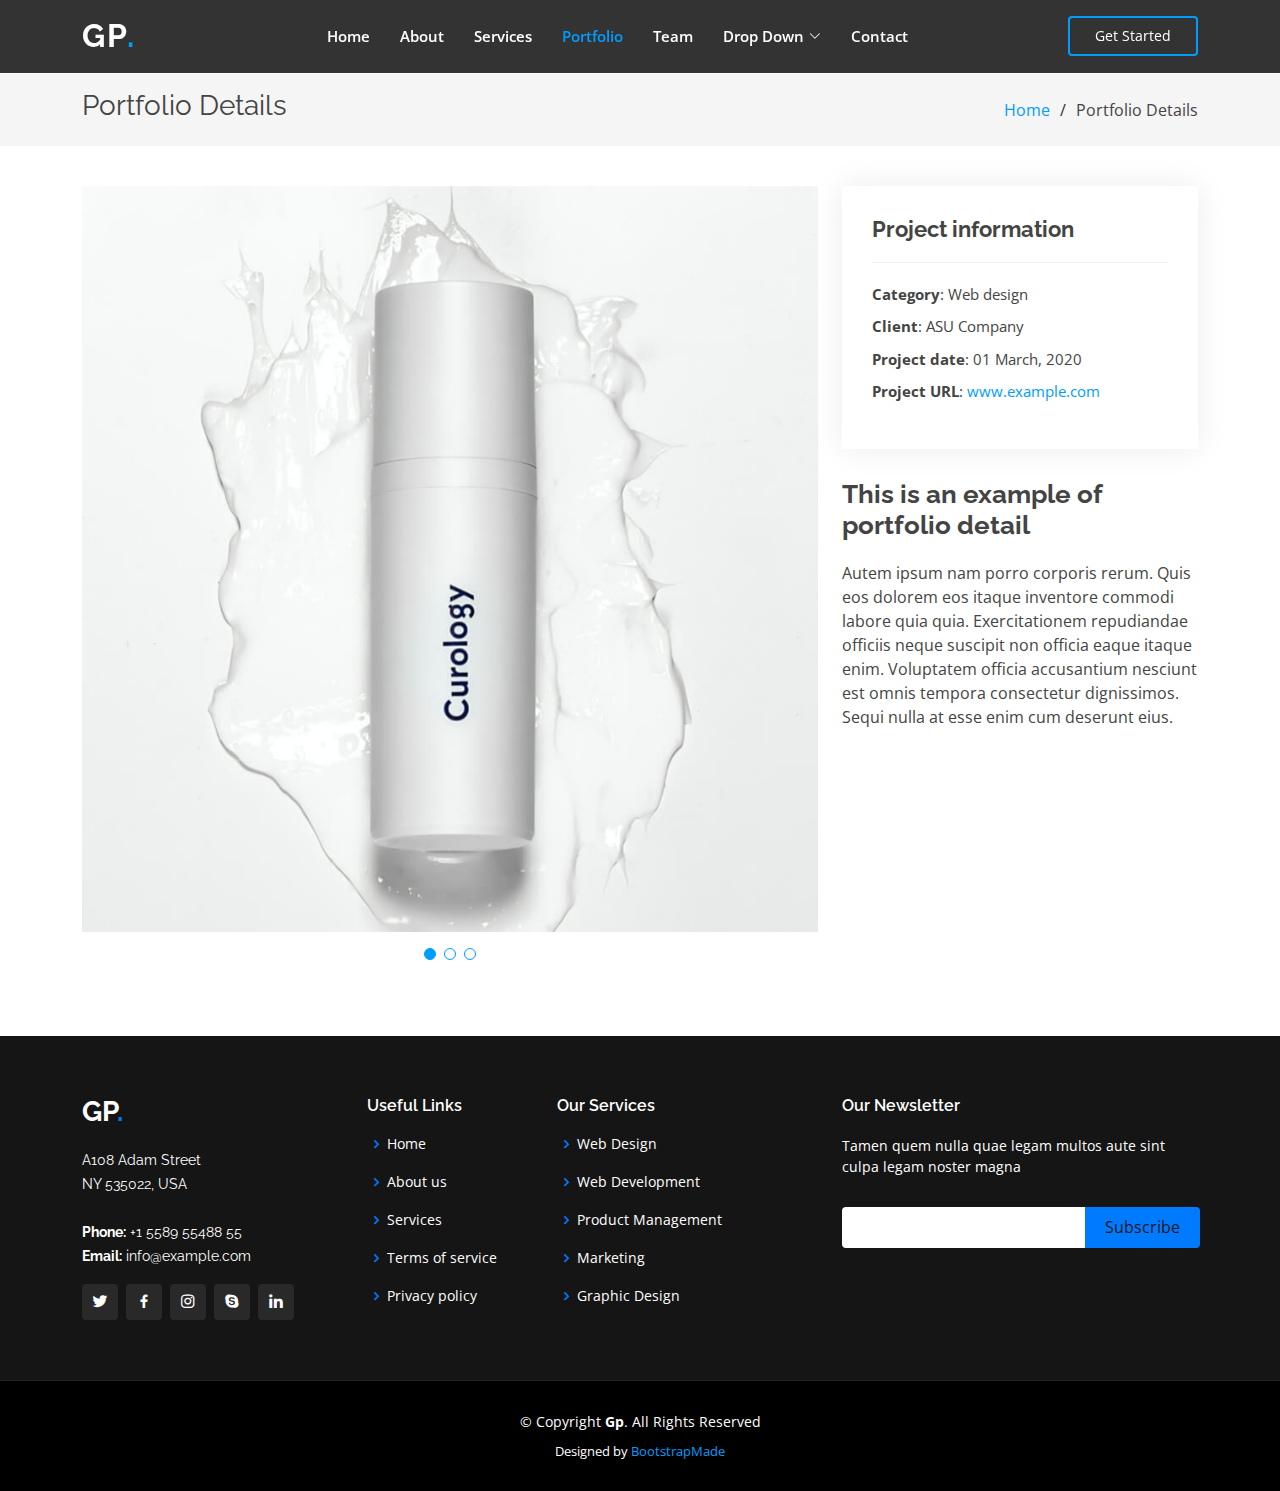
<file: portfolio-details.html>
<!DOCTYPE html>
<html lang="en">

<head>
  <meta charset="utf-8">
  <meta content="width=device-width, initial-scale=1.0" name="viewport">

  <title>Portfolio Details - Gp Bootstrap Template</title>
  <meta content="" name="description">
  <meta content="" name="keywords">

  <!-- Favicons -->
  <link href="assets/img/favicon.png" rel="icon">
  <link href="assets/img/apple-touch-icon.png" rel="apple-touch-icon">

  <!-- Google Fonts -->
  <link href="https://fonts.googleapis.com/css?family=Open+Sans:300,300i,400,400i,600,600i,700,700i|Raleway:300,300i,400,400i,500,500i,600,600i,700,700i|Poppins:300,300i,400,400i,500,500i,600,600i,700,700i" rel="stylesheet">

  <!-- Vendor CSS Files -->
  <link href="assets/vendor/aos/aos.css" rel="stylesheet">
  <link href="assets/vendor/bootstrap/css/bootstrap.min.css" rel="stylesheet">
  <link href="assets/vendor/bootstrap-icons/bootstrap-icons.css" rel="stylesheet">
  <link href="assets/vendor/boxicons/css/boxicons.min.css" rel="stylesheet">
  <link href="assets/vendor/glightbox/css/glightbox.min.css" rel="stylesheet">
  <link href="assets/vendor/remixicon/remixicon.css" rel="stylesheet">
  <link href="assets/vendor/swiper/swiper-bundle.min.css" rel="stylesheet">

  <!-- Template Main CSS File -->
  <link href="assets/css/style.css" rel="stylesheet">

  <!-- =======================================================
  * Template Name: Gp
  * Updated: Jan 29 2024 with Bootstrap v5.3.2
  * Template URL: https://bootstrapmade.com/gp-free-multipurpose-html-bootstrap-template/
  * Author: BootstrapMade.com
  * License: https://bootstrapmade.com/license/
  ======================================================== -->
</head>

<body>

  <!-- ======= Header ======= -->
  <header id="header" class="fixed-top header-inner-pages">
    <div class="container d-flex align-items-center justify-content-lg-between">

      <h1 class="logo me-auto me-lg-0"><a href="index.html">Gp<span>.</span></a></h1>
      <!-- Uncomment below if you prefer to use an image logo -->
      <!-- <a href="index.html" class="logo me-auto me-lg-0"><img src="assets/img/logo.png" alt="" class="img-fluid"></a>-->

      <nav id="navbar" class="navbar order-last order-lg-0">
        <ul>
          <li><a class="nav-link scrollto " href="#hero">Home</a></li>
          <li><a class="nav-link scrollto" href="#about">About</a></li>
          <li><a class="nav-link scrollto" href="#services">Services</a></li>
          <li><a class="nav-link scrollto active" href="#portfolio">Portfolio</a></li>
          <li><a class="nav-link scrollto" href="#team">Team</a></li>
          <li class="dropdown"><a href="#"><span>Drop Down</span> <i class="bi bi-chevron-down"></i></a>
            <ul>
              <li><a href="#">Drop Down 1</a></li>
              <li class="dropdown"><a href="#"><span>Deep Drop Down</span> <i class="bi bi-chevron-right"></i></a>
                <ul>
                  <li><a href="#">Deep Drop Down 1</a></li>
                  <li><a href="#">Deep Drop Down 2</a></li>
                  <li><a href="#">Deep Drop Down 3</a></li>
                  <li><a href="#">Deep Drop Down 4</a></li>
                  <li><a href="#">Deep Drop Down 5</a></li>
                </ul>
              </li>
              <li><a href="#">Drop Down 2</a></li>
              <li><a href="#">Drop Down 3</a></li>
              <li><a href="#">Drop Down 4</a></li>
            </ul>
          </li>
          <li><a class="nav-link scrollto" href="#contact">Contact</a></li>
        </ul>
        <i class="bi bi-list mobile-nav-toggle"></i>
      </nav><!-- .navbar -->

      <a href="#about" class="get-started-btn scrollto">Get Started</a>

    </div>
  </header><!-- End Header -->

  <main id="main">

    <!-- ======= Breadcrumbs ======= -->
    <section id="breadcrumbs" class="breadcrumbs">
      <div class="container">

        <div class="d-flex justify-content-between align-items-center">
          <h2>Portfolio Details</h2>
          <ol>
            <li><a href="index.html">Home</a></li>
            <li>Portfolio Details</li>
          </ol>
        </div>

      </div>
    </section><!-- End Breadcrumbs -->

    <!-- ======= Portfolio Details Section ======= -->
    <section id="portfolio-details" class="portfolio-details">
      <div class="container">

        <div class="row gy-4">

          <div class="col-lg-8">
            <div class="portfolio-details-slider swiper">
              <div class="swiper-wrapper align-items-center">

                <div class="swiper-slide">
                  <img src="assets/img/portfolio/portfolio-1.jpg" alt="">
                </div>

                <div class="swiper-slide">
                  <img src="assets/img/portfolio/portfolio-2.jpg" alt="">
                </div>

                <div class="swiper-slide">
                  <img src="assets/img/portfolio/portfolio-3.jpg" alt="">
                </div>

              </div>
              <div class="swiper-pagination"></div>
            </div>
          </div>

          <div class="col-lg-4">
            <div class="portfolio-info">
              <h3>Project information</h3>
              <ul>
                <li><strong>Category</strong>: Web design</li>
                <li><strong>Client</strong>: ASU Company</li>
                <li><strong>Project date</strong>: 01 March, 2020</li>
                <li><strong>Project URL</strong>: <a href="#">www.example.com</a></li>
              </ul>
            </div>
            <div class="portfolio-description">
              <h2>This is an example of portfolio detail</h2>
              <p>
                Autem ipsum nam porro corporis rerum. Quis eos dolorem eos itaque inventore commodi labore quia quia. Exercitationem repudiandae officiis neque suscipit non officia eaque itaque enim. Voluptatem officia accusantium nesciunt est omnis tempora consectetur dignissimos. Sequi nulla at esse enim cum deserunt eius.
              </p>
            </div>
          </div>

        </div>

      </div>
    </section><!-- End Portfolio Details Section -->

  </main><!-- End #main -->

  <!-- ======= Footer ======= -->
  <footer id="footer">
    <div class="footer-top">
      <div class="container">
        <div class="row">

          <div class="col-lg-3 col-md-6">
            <div class="footer-info">
              <h3>Gp<span>.</span></h3>
              <p>
                A108 Adam Street <br>
                NY 535022, USA<br><br>
                <strong>Phone:</strong> +1 5589 55488 55<br>
                <strong>Email:</strong> info@example.com<br>
              </p>
              <div class="social-links mt-3">
                <a href="#" class="twitter"><i class="bx bxl-twitter"></i></a>
                <a href="#" class="facebook"><i class="bx bxl-facebook"></i></a>
                <a href="#" class="instagram"><i class="bx bxl-instagram"></i></a>
                <a href="#" class="google-plus"><i class="bx bxl-skype"></i></a>
                <a href="#" class="linkedin"><i class="bx bxl-linkedin"></i></a>
              </div>
            </div>
          </div>

          <div class="col-lg-2 col-md-6 footer-links">
            <h4>Useful Links</h4>
            <ul>
              <li><i class="bx bx-chevron-right"></i> <a href="#">Home</a></li>
              <li><i class="bx bx-chevron-right"></i> <a href="#">About us</a></li>
              <li><i class="bx bx-chevron-right"></i> <a href="#">Services</a></li>
              <li><i class="bx bx-chevron-right"></i> <a href="#">Terms of service</a></li>
              <li><i class="bx bx-chevron-right"></i> <a href="#">Privacy policy</a></li>
            </ul>
          </div>

          <div class="col-lg-3 col-md-6 footer-links">
            <h4>Our Services</h4>
            <ul>
              <li><i class="bx bx-chevron-right"></i> <a href="#">Web Design</a></li>
              <li><i class="bx bx-chevron-right"></i> <a href="#">Web Development</a></li>
              <li><i class="bx bx-chevron-right"></i> <a href="#">Product Management</a></li>
              <li><i class="bx bx-chevron-right"></i> <a href="#">Marketing</a></li>
              <li><i class="bx bx-chevron-right"></i> <a href="#">Graphic Design</a></li>
            </ul>
          </div>

          <div class="col-lg-4 col-md-6 footer-newsletter">
            <h4>Our Newsletter</h4>
            <p>Tamen quem nulla quae legam multos aute sint culpa legam noster magna</p>
            <form action="" method="post">
              <input type="email" name="email"><input type="submit" value="Subscribe">
            </form>

          </div>

        </div>
      </div>
    </div>

    <div class="container">
      <div class="copyright">
        &copy; Copyright <strong><span>Gp</span></strong>. All Rights Reserved
      </div>
      <div class="credits">
        <!-- All the links in the footer should remain intact. -->
        <!-- You can delete the links only if you purchased the pro version. -->
        <!-- Licensing information: https://bootstrapmade.com/license/ -->
        <!-- Purchase the pro version with working PHP/AJAX contact form: https://bootstrapmade.com/gp-free-multipurpose-html-bootstrap-template/ -->
        Designed by <a href="https://bootstrapmade.com/">BootstrapMade</a>
      </div>
    </div>
  </footer><!-- End Footer -->

  <div id="preloader"></div>
  <a href="#" class="back-to-top d-flex align-items-center justify-content-center"><i class="bi bi-arrow-up-short"></i></a>

  <!-- Vendor JS Files -->
  <script src="assets/vendor/purecounter/purecounter_vanilla.js"></script>
  <script src="assets/vendor/aos/aos.js"></script>
  <script src="assets/vendor/bootstrap/js/bootstrap.bundle.min.js"></script>
  <script src="assets/vendor/glightbox/js/glightbox.min.js"></script>
  <script src="assets/vendor/isotope-layout/isotope.pkgd.min.js"></script>
  <script src="assets/vendor/swiper/swiper-bundle.min.js"></script>
  <script src="assets/vendor/php-email-form/validate.js"></script>

  <!-- Template Main JS File -->
  <script src="assets/js/main.js"></script>

</body>

</html>
</file>
<file: assets/css/style.css>
/**
* Template Name: Gp
* Updated: Jan 29 2024 with Bootstrap v5.3.2
* Template URL: https://bootstrapmade.com/gp-free-multipurpose-html-bootstrap-template/
* Author: BootstrapMade.com
* License: https://bootstrapmade.com/license/
*/

/*--------------------------------------------------------------
# General
--------------------------------------------------------------*/
body {
  font-family: "Open Sans", sans-serif;
  color: #444444;
}

a {
  color: #009dff;
  text-decoration: none;
}

a:hover {
  color: #009dff;
  text-decoration: none;
}

h1,
h2,
h3,
h4,
h5,
h6 {
  font-family: "Raleway", sans-serif;
}

/*--------------------------------------------------------------
# Back to top button
--------------------------------------------------------------*/
.back-to-top {
  position: fixed;
  visibility: hidden;
  opacity: 0;
  right: 15px;
  bottom: 15px;
  z-index: 996;
  background: #009dff;
  width: 40px;
  height: 40px;
  border-radius: 4px;
  transition: all 0.4s;
}

.back-to-top i {
  font-size: 28px;
  color: #151515;
  line-height: 0;
}

.back-to-top:hover {
  background: #151515;
}

.back-to-top:hover i {
  color: #009dff;
}

.back-to-top.active {
  visibility: visible;
  opacity: 1;
}

/*--------------------------------------------------------------
# Preloader
--------------------------------------------------------------*/
#preloader {
  position: fixed;
  top: 0;
  left: 0;
  right: 0;
  bottom: 0;
  z-index: 9999;
  overflow: hidden;
  background: #151515;
}

#preloader:before {
  content: "";
  position: fixed;
  top: calc(50% - 0px);
  left: calc(50% - 30px);
  border: 6px solid #009dff;
  border-top-color: #151515;
  border-bottom-color: #151515;
  border-radius: 50%;
  width: 60px;
  height: 60px;
  animation: animate-preloader 1s linear infinite;
}

@keyframes animate-preloader {
  0% {
    transform: rotate(0deg);
  }

  100% {
    transform: rotate(360deg);
  }
}

/*--------------------------------------------------------------
# Disable aos animation delay on mobile devices
--------------------------------------------------------------*/
@media screen and (max-width: 768px) {
  [data-aos-delay] {
    transition-delay: 0 !important;
  }
}

/*--------------------------------------------------------------
# Header
--------------------------------------------------------------*/
#header {
  transition: all 0.5s;
  z-index: 997;
  padding: 15px 0;
}

#header.header-scrolled,
#header.header-inner-pages {
  background: rgba(0, 0, 0, 0.8);
}

#header .logo {
  font-size: 32px;
  margin: 0;
  padding: 0;
  line-height: 1;
  font-weight: 700;
  letter-spacing: 2px;
  text-transform: uppercase;
}

#header .logo a {
  color: #fff;
}

#header .logo a span {
  color: #009dff;
}

#header .logo img {
  max-height: 40px;
}

/*--------------------------------------------------------------
#  Get Startet Button
--------------------------------------------------------------*/
.get-started-btn {
  color: #fff;
  border-radius: 4px;
  padding: 7px 25px 8px 25px;
  white-space: nowrap;
  transition: 0.3s;
  font-size: 14px;
  display: inline-block;
  border: 2px solid #009dff;
}

.get-started-btn:hover {
  background: #009dff;
  color: #343a40;
}

@media (max-width: 992px) {
  .get-started-btn {
    padding: 7px 20px 8px 20px;
    margin-right: 15px;
  }
}

/*--------------------------------------------------------------
# Navigation Menu
--------------------------------------------------------------*/
/**
* Desktop Navigation 
*/
.navbar {
  padding: 0;
}

.navbar ul {
  margin: 0;
  padding: 0;
  display: flex;
  list-style: none;
  align-items: center;
}

.navbar li {
  position: relative;
}

.navbar a,
.navbar a:focus {
  display: flex;
  align-items: center;
  justify-content: space-between;
  padding: 10px 0 10px 30px;
  font-size: 15px;
  font-weight: 600;
  color: #fff;
  white-space: nowrap;
  transition: 0.3s;
}

.navbar a i,
.navbar a:focus i {
  font-size: 12px;
  line-height: 0;
  margin-left: 5px;
}

.navbar a:hover,
.navbar .active,
.navbar .active:focus,
.navbar li:hover>a {
  color: #009dff;
}

.navbar .dropdown ul {
  display: block;
  position: absolute;
  left: 14px;
  top: calc(100% + 30px);
  margin: 0;
  padding: 10px 0;
  z-index: 99;
  opacity: 0;
  visibility: hidden;
  background: #fff;
  box-shadow: 0px 0px 30px rgba(127, 137, 161, 0.25);
  transition: 0.3s;
}

.navbar .dropdown ul li {
  min-width: 200px;
}

.navbar .dropdown ul a {
  padding: 10px 20px;
  font-size: 14px;
  text-transform: none;
  color: #151515;
  font-weight: 400;
}

.navbar .dropdown ul a i {
  font-size: 12px;
}

.navbar .dropdown ul a:hover,
.navbar .dropdown ul .active:hover,
.navbar .dropdown ul li:hover>a {
  background-color: #009dff;
}

.navbar .dropdown:hover>ul {
  opacity: 1;
  top: 100%;
  visibility: visible;
}

.navbar .dropdown .dropdown ul {
  top: 0;
  left: calc(100% - 30px);
  visibility: hidden;
}

.navbar .dropdown .dropdown:hover>ul {
  opacity: 1;
  top: 0;
  left: 100%;
  visibility: visible;
}

@media (max-width: 1366px) {
  .navbar .dropdown .dropdown ul {
    left: -90%;
  }

  .navbar .dropdown .dropdown:hover>ul {
    left: -100%;
  }
}

/**
* Mobile Navigation 
*/
.mobile-nav-toggle {
  color: #fff;
  font-size: 28px;
  cursor: pointer;
  display: none;
  line-height: 0;
  transition: 0.5s;
}

@media (max-width: 991px) {
  .mobile-nav-toggle {
    display: block;
  }

  .navbar ul {
    display: none;
  }
}

.navbar-mobile {
  position: fixed;
  overflow: hidden;
  top: 0;
  right: 0;
  left: 0;
  bottom: 0;
  background: rgba(0, 0, 0, 0.9);
  transition: 0.3s;
  z-index: 999;
}

.navbar-mobile .mobile-nav-toggle {
  position: absolute;
  top: 15px;
  right: 15px;
}

.navbar-mobile ul {
  display: block;
  position: absolute;
  top: 55px;
  right: 15px;
  bottom: 15px;
  left: 15px;
  padding: 10px 0;
  background-color: #fff;
  overflow-y: auto;
  transition: 0.3s;
}

.navbar-mobile a,
.navbar-mobile a:focus {
  padding: 10px 20px;
  font-size: 15px;
  color: #151515;
}

.navbar-mobile a:hover,
.navbar-mobile .active,
.navbar-mobile li:hover>a {
  color: #151515;
  background-color: #009dff;
}

.navbar-mobile .getstarted,
.navbar-mobile .getstarted:focus {
  margin: 15px;
}

.navbar-mobile .dropdown ul {
  position: static;
  display: none;
  margin: 10px 20px;
  padding: 10px 0;
  z-index: 99;
  opacity: 1;
  visibility: visible;
  background: #fff;
  box-shadow: 0px 0px 30px rgba(127, 137, 161, 0.25);
}

.navbar-mobile .dropdown ul li {
  min-width: 200px;
}

.navbar-mobile .dropdown ul a {
  padding: 10px 20px;
  color: #151515;
}

.navbar-mobile .dropdown ul a i {
  font-size: 12px;
}

.navbar-mobile .dropdown ul a:hover,
.navbar-mobile .dropdown ul .active:hover,
.navbar-mobile .dropdown ul li:hover>a {
  background-color: #009dff;
}

.navbar-mobile .dropdown>.dropdown-active {
  display: block;
}

/*--------------------------------------------------------------
# Hero Section
--------------------------------------------------------------*/
#hero {
  width: 100%;
  min-height: 100vh;
  background: url("../img/bg.jpg") top center;
  background-size: cover;
  display: flex;
  align-items: center;
  justify-content: center;
  position: relative;
}

#hero:before {
  content: "";
  background: rgba(0, 0, 0, 0.6);
  position: absolute;
  bottom: 0;
  top: 0;
  left: 0;
  right: 0;
}

#hero .container {
  position: relative;
  padding-top: 74px;
  text-align: center;
}

#hero h1 {
  margin: 0;
  font-size: 56px;
  font-weight: 700;
  line-height: 64px;
  color: #fff;
  font-family: "Poppins", sans-serif;
  text-align: center;
}

#hero h1 span {
  color: #009dff;
}

#hero h2 {
  color: rgba(255, 255, 255, 0.9);
  margin: 10px 0 0 0;
  font-size: 24px;
}

#hero .icon-box {
  padding: 30px 20px;
  transition: ease-in-out 0.3s;
  border: 1px solid rgba(255, 255, 255, 0.3);
  height: 100%;
  text-align: center;
}

#hero .icon-box i {
  font-size: 32px;
  line-height: 1;
  color: #ffc451;
}

#hero .icon-box h3 {
  font-weight: 700;
  margin: 10px 0 0 0;
  padding: 0;
  line-height: 1;
  font-size: 20px;
  line-height: 26px;
}

#hero .icon-box h3 a {
  color: #fff;
  transition: ease-in-out 0.3s;
}

#hero .icon-box h3 a:hover {
  color: #ffc451;
}

#hero .icon-box:hover {
  border-color: #ffc451;
}

@media (min-width: 1024px) {
  #hero {
    background-attachment: fixed;
  }
}

@media (max-width: 768px) {
  #hero h1 {
    font-size: 28px;
    line-height: 36px;
  }

  #hero h2 {
    font-size: 20px;
    line-height: 24px;
  }
}

/*--------------------------------------------------------------
# Sections General
--------------------------------------------------------------*/
section {
  padding: 60px 0;
  overflow: hidden;
}

.section-title {
  padding-bottom: 40px;
}

.section-title h2 {
  font-size: 14px;
  font-weight: 500;
  padding: 0;
  line-height: 1px;
  margin: 0 0 5px 0;
  letter-spacing: 2px;
  text-transform: uppercase;
  color: #aaaaaa;
  font-family: "Poppins", sans-serif;
}

.section-title h2::after {
  content: "";
  width: 120px;
  height: 1px;
  display: inline-block;
  background: #009dff;
  margin: 4px 10px;
}

.section-title p {
  margin: 0;
  margin: 0;
  font-size: 36px;
  font-weight: 700;
  text-transform: uppercase;
  font-family: "Poppins", sans-serif;
  color: #151515;
}

/*--------------------------------------------------------------
# About
--------------------------------------------------------------*/
.about .content h3 {
  font-weight: 700;
  font-size: 28px;
  font-family: "Poppins", sans-serif;
}

.about .content ul {
  list-style: none;
  padding: 0;
}

.about .content ul li {
  padding: 0 0 8px 26px;
  position: relative;
}

.about .content ul i {
  position: absolute;
  font-size: 20px;
  left: 0;
  top: -3px;
  color: #009dff;
}

.about .content p:last-child {
  margin-bottom: 0;
}

/*--------------------------------------------------------------
# Clients
--------------------------------------------------------------*/
.clients {
  padding-top: 20px;
}

.clients .swiper-slide img {
  opacity: 0.5;
  transition: 0.3s;
  filter: grayscale(100);
}

.clients .swiper-slide img:hover {
  filter: none;
  opacity: 1;
}

.clients .swiper-pagination {
  margin-top: 20px;
  position: relative;
}

.clients .swiper-pagination .swiper-pagination-bullet {
  width: 12px;
  height: 12px;
  background-color: #fff;
  opacity: 1;
  background-color: #ddd;
}

.clients .swiper-pagination .swiper-pagination-bullet-active {
  background-color: #009dff;
}

/*--------------------------------------------------------------
# Features
--------------------------------------------------------------*/
.features {
  padding-top: 20px;
}
.features h3{
  font-weight: 700;
  font-size: 28px;
  font-family: "Poppins", sans-serif;
}
.features .icon-box {
  padding-left: 15px;
}

.features .icon-box h4 {
  font-size: 20px;
  font-weight: 700;
  margin: 5px 0 10px 60px;
}

.features .icon-box i {
  font-size: 48px;
  float: left;
  color: #009dff;
}

.features .icon-box p {
  font-size: 15px;
  color: #848484;
  margin-left: 60px;
}

.features .image {
  background-position: center center;
  background-repeat: no-repeat;
  background-size: cover;
  min-height: 400px;
}

/*--------------------------------------------------------------
# Services
--------------------------------------------------------------*/
.services .icon-box {
  text-align: center;
  border: 1px solid #ebebeb;
  padding: 80px 20px;
  transition: all ease-in-out 0.3s;
  background: #fff;
}

.services .icon-box .icon {
  margin: 0 auto;
  width: 64px;
  height: 64px;
  background: #009dff;
  border-radius: 4px;
  display: flex;
  align-items: center;
  justify-content: center;
  margin-bottom: 20px;
  transition: 0.3s;
}

.services .icon-box .icon i {
  color: #151515;
  font-size: 28px;
  transition: ease-in-out 0.3s;
}

.services .icon-box h4 {
  font-weight: 700;
  margin-bottom: 15px;
  font-size: 24px;
}

.services .icon-box h4 a {
  color: #151515;
  transition: ease-in-out 0.3s;
}

.services .icon-box h4 a:hover {
  color: #009dff;
}

.services .icon-box p {
  line-height: 24px;
  font-size: 14px;
  margin-bottom: 0;
}

.services .icon-box:hover {
  border-color: #fff;
  box-shadow: 0px 0 25px 0 rgba(0, 0, 0, 0.1);
  transform: translateY(-10px);
}

/*--------------------------------------------------------------
# Cta
--------------------------------------------------------------*/
.cta {
  background: linear-gradient(rgba(2, 2, 2, 0.5), rgba(0, 0, 0, 0.5)), url("../img/cta-bg.jpg") fixed center center;
  background-size: cover;
  padding: 60px 0;
}

.cta h3 {
  color: #fff;
  font-size: 28px;
  font-weight: 700;
}

.cta p {
  color: #fff;
}

.cta .cta-btn {
  font-family: "Raleway", sans-serif;
  font-weight: 600;
  font-size: 16px;
  letter-spacing: 1px;
  display: inline-block;
  padding: 8px 28px;
  border-radius: 4px;
  transition: 0.5s;
  margin-top: 10px;
  border: 2px solid #fff;
  color: #fff;
}

.cta .cta-btn:hover {
  background: #009dff;
  border-color: #009dff;
  color: #151515;
}

/*--------------------------------------------------------------
# Portfolio
--------------------------------------------------------------*/
.portfolio .portfolio-item {
  margin-bottom: 30px;
}

.portfolio #portfolio-flters {
  padding: 0;
  margin: 0 auto 20px auto;
  list-style: none;
  text-align: center;
}

.portfolio #portfolio-flters li {
  cursor: pointer;
  display: inline-block;
  padding: 8px 15px 10px 15px;
  font-size: 14px;
  font-weight: 600;
  line-height: 1;
  text-transform: uppercase;
  color: #444444;
  margin-bottom: 5px;
  transition: all 0.3s ease-in-out;
  border-radius: 3px;
}

.portfolio #portfolio-flters li:hover,
.portfolio #portfolio-flters li.filter-active {
  color: #151515;
  background: #009dff;
}

.portfolio #portfolio-flters li:last-child {
  margin-right: 0;
}

.portfolio .portfolio-wrap {
  transition: 0.3s;
  position: relative;
  overflow: hidden;
  z-index: 1;
  background: rgba(21, 21, 21, 0.6);
}

.portfolio .portfolio-wrap::before {
  content: "";
  background: rgba(21, 21, 21, 0.6);
  position: absolute;
  left: 0;
  right: 0;
  top: 0;
  bottom: 0;
  transition: all ease-in-out 0.3s;
  z-index: 2;
  opacity: 0;
}

.portfolio .portfolio-wrap img {
  transition: all ease-in-out 0.3s;
}

.portfolio .portfolio-wrap .portfolio-info {
  opacity: 0;
  position: absolute;
  top: 0;
  left: 0;
  right: 0;
  bottom: 0;
  z-index: 3;
  transition: all ease-in-out 0.3s;
  display: flex;
  flex-direction: column;
  justify-content: flex-end;
  align-items: flex-start;
  padding: 20px;
}

.portfolio .portfolio-wrap .portfolio-info h4 {
  font-size: 20px;
  color: #fff;
  font-weight: 600;
}

.portfolio .portfolio-wrap .portfolio-info p {
  color: rgba(255, 255, 255, 0.7);
  font-size: 14px;
  text-transform: uppercase;
  padding: 0;
  margin: 0;
  font-style: italic;
}

.portfolio .portfolio-wrap .portfolio-links {
  text-align: center;
  z-index: 4;
}

.portfolio .portfolio-wrap .portfolio-links a {
  color: #fff;
  margin: 0 5px 0 0;
  font-size: 28px;
  display: inline-block;
  transition: 0.3s;
}

.portfolio .portfolio-wrap .portfolio-links a:hover {
  color: #009dff;
}

.portfolio .portfolio-wrap:hover::before {
  opacity: 1;
}

.portfolio .portfolio-wrap:hover img {
  transform: scale(1.2);
}

.portfolio .portfolio-wrap:hover .portfolio-info {
  opacity: 1;
}

/*--------------------------------------------------------------
# Portfolio Details
--------------------------------------------------------------*/
.portfolio-details {
  padding-top: 40px;
}

.portfolio-details .portfolio-details-slider img {
  width: 100%;
}

.portfolio-details .portfolio-details-slider .swiper-pagination {
  margin-top: 20px;
  position: relative;
}

.portfolio-details .portfolio-details-slider .swiper-pagination .swiper-pagination-bullet {
  width: 12px;
  height: 12px;
  background-color: #fff;
  opacity: 1;
  border: 1px solid #009dff;
}

.portfolio-details .portfolio-details-slider .swiper-pagination .swiper-pagination-bullet-active {
  background-color: #009dff;
}

.portfolio-details .portfolio-info {
  padding: 30px;
  box-shadow: 0px 0 30px rgba(21, 21, 21, 0.08);
}

.portfolio-details .portfolio-info h3 {
  font-size: 22px;
  font-weight: 700;
  margin-bottom: 20px;
  padding-bottom: 20px;
  border-bottom: 1px solid #eee;
}

.portfolio-details .portfolio-info ul {
  list-style: none;
  padding: 0;
  font-size: 15px;
}

.portfolio-details .portfolio-info ul li+li {
  margin-top: 10px;
}

.portfolio-details .portfolio-description {
  padding-top: 30px;
}

.portfolio-details .portfolio-description h2 {
  font-size: 26px;
  font-weight: 700;
  margin-bottom: 20px;
}

.portfolio-details .portfolio-description p {
  padding: 0;
}

/*--------------------------------------------------------------
# Counts
--------------------------------------------------------------*/
.counts .content {
  padding: 30px 0;
}

.counts .content h3 {
  font-weight: 700;
  font-size: 34px;
  color: #151515;
}

.counts .content p {
  margin-bottom: 0;
}

.counts .content .count-box {
  padding: 20px 0;
  width: 100%;
}

.counts .content .count-box i {
  display: block;
  font-size: 36px;
  color: #009dff;
  float: left;
}

.counts .content .count-box span {
  font-size: 36px;
  line-height: 30px;
  display: block;
  font-weight: 700;
  color: #151515;
  margin-left: 50px;
}

.counts .content .count-box p {
  padding: 15px 0 0 0;
  margin: 0 0 0 50px;
  font-family: "Raleway", sans-serif;
  font-size: 14px;
  color: #3b3b3b;
}

.counts .content .count-box a {
  font-weight: 600;
  display: block;
  margin-top: 20px;
  color: #3b3b3b;
  font-size: 15px;
  font-family: "Poppins", sans-serif;
  transition: ease-in-out 0.3s;
}

.counts .content .count-box a:hover {
  color: #626262;
}

.counts .image {
  background: url("../img/counts-img.jpg") center center no-repeat;
  background-size: cover;
  min-height: 400px;
}

@media (max-width: 991px) {
  .counts .image {
    text-align: center;
  }

  .counts .image img {
    max-width: 80%;
  }
}

@media (max-width: 667px) {
  .counts .image img {
    max-width: 100%;
  }
}

/*--------------------------------------------------------------
# Testimonials
--------------------------------------------------------------*/
/* .testimonials {
  padding: 80px 0;
  background: url("../img/testimonials-bg.jpg") no-repeat;
  background-position: center center;
  background-size: cover;
  position: relative;
}

.testimonials::before {
  content: "";
  position: absolute;
  left: 0;
  right: 0;
  top: 0;
  bottom: 0;
  background: rgba(0, 0, 0, 0.7);
}

.testimonials .section-header {
  margin-bottom: 40px;
}

.testimonials .testimonials-carousel,
.testimonials .testimonials-slider {
  overflow: hidden;
}

.testimonials .testimonial-item {
  text-align: center;
  color: #fff;
}

.testimonials .testimonial-item .testimonial-img {
  width: 100px;
  border-radius: 50%;
  border: 6px solid rgba(255, 255, 255, 0.15);
  margin: 0 auto;
}

.testimonials .testimonial-item h3 {
  font-size: 20px;
  font-weight: bold;
  margin: 10px 0 5px 0;
  color: #fff;
}

.testimonials .testimonial-item h4 {
  font-size: 14px;
  color: #ddd;
  margin: 0 0 15px 0;
}

.testimonials .testimonial-item .quote-icon-left,
.testimonials .testimonial-item .quote-icon-right {
  color: rgba(255, 255, 255, 0.6);
  font-size: 26px;
}

.testimonials .testimonial-item .quote-icon-left {
  display: inline-block;
  left: -5px;
  position: relative;
}

.testimonials .testimonial-item .quote-icon-right {
  display: inline-block;
  right: -5px;
  position: relative;
  top: 10px;
}

.testimonials .testimonial-item p {
  font-style: italic;
  margin: 0 auto 15px auto;
  color: #eee;
}

.testimonials .swiper-pagination {
  margin-top: 20px;
  position: relative;
}

.testimonials .swiper-pagination .swiper-pagination-bullet {
  width: 12px;
  height: 12px;
  background-color: rgba(255, 255, 255, 0.4);
  opacity: 0.5;
}

.testimonials .swiper-pagination .swiper-pagination-bullet-active {
  background-color: #009dff;
  opacity: 1;
}

@media (min-width: 1024px) {
  .testimonials {
    background-attachment: fixed;
  }
}

@media (min-width: 992px) {
  .testimonials .testimonial-item p {
    width: 80%;
  }
} */

/*--------------------------------------------------------------
# Team
--------------------------------------------------------------*/
.team {
  background: #fff;
  padding: 60px 0;
}

.team .member {
  margin-bottom: 20px;
  overflow: hidden;
  border-radius: 5px;
  background: #fff;
  box-shadow: 0px 2px 15px rgba(0, 0, 0, 0.1);
}

.team .member .member-img {
  position: relative;
  overflow: hidden;
}

.team .member .social {
  position: absolute;
  left: 0;
  bottom: 30px;
  right: 0;
  opacity: 0;
  transition: ease-in-out 0.3s;
  text-align: center;
}

.team .member .social a {
  transition: color 0.3s;
  color: #151515;
  margin: 0 3px;
  border-radius: 4px;
  width: 36px;
  height: 36px;
  background: rgba(255, 255, 255, 0.8);
  transition: ease-in-out 0.3s;
  color: #484848;
  display: inline-flex;
  justify-content: center;
  align-items: center;
}

.team .member .social a:hover {
  color: #151515;
  background: #009dff;
}

.team .member .social i {
  font-size: 18px;
  line-height: 0;
}

.team .member .member-info {
  padding: 25px 15px;
}

.team .member .member-info h4 {
  font-weight: 700;
  margin-bottom: 5px;
  font-size: 18px;
  color: #151515;
}

.team .member .member-info span {
  display: block;
  font-size: 13px;
  font-weight: 400;
  color: #aaaaaa;
}

.team .member .member-info p {
  font-style: italic;
  font-size: 14px;
  line-height: 26px;
  color: #777777;
}

.team .member:hover .social {
  opacity: 1;
  bottom: 15px;
}

/*--------------------------------------------------------------
# Contact
--------------------------------------------------------------*/
.contact .info {
  width: 100%;
  background: #fff;
}

.contact .info i {
  font-size: 20px;
  background: #009dff;
  color: #151515;
  float: left;
  width: 44px;
  height: 44px;
  display: flex;
  justify-content: center;
  align-items: center;
  border-radius: 4px;
  transition: all 0.3s ease-in-out;
}

.contact .info h4 {
  padding: 0 0 0 60px;
  font-size: 22px;
  font-weight: 600;
  margin-bottom: 5px;
  color: #151515;
}

.contact .info p {
  padding: 0 0 0 60px;
  margin-bottom: 0;
  font-size: 14px;
  color: #484848;
}

.contact .info .email,
.contact .info .phone {
  margin-top: 40px;
}

.contact .php-email-form {
  width: 100%;
  background: #fff;
}

.contact .php-email-form .form-group {
  padding-bottom: 8px;
}

.contact .php-email-form .error-message {
  display: none;
  color: #fff;
  background: #ed3c0d;
  text-align: left;
  padding: 15px;
  font-weight: 600;
}

.contact .php-email-form .error-message br+br {
  margin-top: 25px;
}

.contact .php-email-form .sent-message {
  display: none;
  color: #fff;
  background: #18d26e;
  text-align: center;
  padding: 15px;
  font-weight: 600;
}

.contact .php-email-form .loading {
  display: none;
  background: #fff;
  text-align: center;
  padding: 15px;
}

.contact .php-email-form .loading:before {
  content: "";
  display: inline-block;
  border-radius: 50%;
  width: 24px;
  height: 24px;
  margin: 0 10px -6px 0;
  border: 3px solid #18d26e;
  border-top-color: #eee;
  animation: animate-loading 1s linear infinite;
}

.contact .php-email-form input,
.contact .php-email-form textarea {
  border-radius: 0;
  box-shadow: none;
  font-size: 14px;
  border-radius: 4px;
}

.contact .php-email-form input:focus,
.contact .php-email-form textarea:focus {
  border-color: #007bff;
}

.contact .php-email-form input {
  height: 44px;
}

.contact .php-email-form textarea {
  padding: 10px 12px;
}

.contact .php-email-form button[type=submit] {
  background: #007bff;
  border: 0;
  padding: 10px 24px;
  color: #151515;
  transition: 0.4s;
  border-radius: 4px;
}

.contact .php-email-form button[type=submit]:hover {
  background: #007bff;
}

@keyframes animate-loading {
  0% {
    transform: rotate(0deg);
  }

  100% {
    transform: rotate(360deg);
  }
}

/*--------------------------------------------------------------
# Breadcrumbs
--------------------------------------------------------------*/
.breadcrumbs {
  padding: 15px 0;
  background: whitesmoke;
  min-height: 40px;
  margin-top: 74px;
}

.breadcrumbs h2 {
  font-size: 28px;
  font-weight: 400;
}

.breadcrumbs ol {
  display: flex;
  flex-wrap: wrap;
  list-style: none;
  padding: 0;
  margin: 0;
}

.breadcrumbs ol li+li {
  padding-left: 10px;
}

.breadcrumbs ol li+li::before {
  display: inline-block;
  padding-right: 10px;
  color: #2f2f2f;
  content: "/";
}

@media (max-width: 992px) {
  .breadcrumbs {
    margin-top: 68px;
  }

  .breadcrumbs .d-flex {
    display: block !important;
  }

  .breadcrumbs ol {
    display: block;
  }

  .breadcrumbs ol li {
    display: inline-block;
  }
}

/*--------------------------------------------------------------
# Footer
--------------------------------------------------------------*/
#footer {
  background: black;
  padding: 0 0 30px 0;
  color: #fff;
  font-size: 14px;
}

#footer .footer-top {
  background: #151515;
  border-bottom: 1px solid #222222;
  padding: 60px 0 30px 0;
}

#footer .footer-top .footer-info {
  margin-bottom: 30px;
}

#footer .footer-top .footer-info h3 {
  font-size: 28px;
  margin: 0 0 20px 0;
  padding: 2px 0 2px 0;
  line-height: 1;
  font-weight: 700;
  text-transform: uppercase;
}

#footer .footer-top .footer-info h3 span {
  color: #007bff;
}

#footer .footer-top .footer-info p {
  font-size: 14px;
  line-height: 24px;
  margin-bottom: 0;
  font-family: "Raleway", sans-serif;
  color: #fff;
}

#footer .footer-top .social-links a {
  font-size: 18px;
  display: inline-block;
  background: #292929;
  color: #fff;
  line-height: 1;
  padding: 8px 0;
  margin-right: 4px;
  border-radius: 4px;
  text-align: center;
  width: 36px;
  height: 36px;
  transition: 0.3s;
}

#footer .footer-top .social-links a:hover {
  background: #007bff;
  color: #151515;
  text-decoration: none;
}

#footer .footer-top h4 {
  font-size: 16px;
  font-weight: 600;
  color: #fff;
  position: relative;
  padding-bottom: 12px;
}

#footer .footer-top .footer-links {
  margin-bottom: 30px;
}

#footer .footer-top .footer-links ul {
  list-style: none;
  padding: 0;
  margin: 0;
}

#footer .footer-top .footer-links ul i {
  padding-right: 2px;
  color: #007bff;
  font-size: 18px;
  line-height: 1;
}

#footer .footer-top .footer-links ul li {
  padding: 10px 0;
  display: flex;
  align-items: center;
}

#footer .footer-top .footer-links ul li:first-child {
  padding-top: 0;
}

#footer .footer-top .footer-links ul a {
  color: #fff;
  transition: 0.3s;
  display: inline-block;
  line-height: 1;
}

#footer .footer-top .footer-links ul a:hover {
  color: #007bff;
}

#footer .footer-top .footer-newsletter form {
  margin-top: 30px;
  background: #fff;
  padding: 6px 10px;
  position: relative;
  border-radius: 4px;
}

#footer .footer-top .footer-newsletter form input[type=email] {
  border: 0;
  padding: 4px;
  width: calc(100% - 110px);
}

#footer .footer-top .footer-newsletter form input[type=submit] {
  position: absolute;
  top: 0;
  right: -2px;
  bottom: 0;
  border: 0;
  background: none;
  font-size: 16px;
  padding: 0 20px;
  background: #007bff;
  color: #151515;
  transition: 0.3s;
  border-radius: 0 4px 4px 0;
}

#footer .footer-top .footer-newsletter form input[type=submit]:hover {
  background: #007bff;
}

#footer .copyright {
  text-align: center;
  padding-top: 30px;
}

#footer .credits {
  padding-top: 10px;
  text-align: center;
  font-size: 13px;
  color: #fff;
}

.count-section {
  background-color: #f8f9fa;
  padding: 50px 0;
  text-align: center;
}

.count-box {
  margin-bottom: 30px;
}

.count-box i {
  font-size: 48px;
  color: #007bff;
}

.count-number {
  display: block;
  font-size: 36px;
  color: #333;
  font-weight: bold;
  margin-bottom: 10px;
}

.count-text {
  font-size: 18px;
  color: #333;
}
</file>
